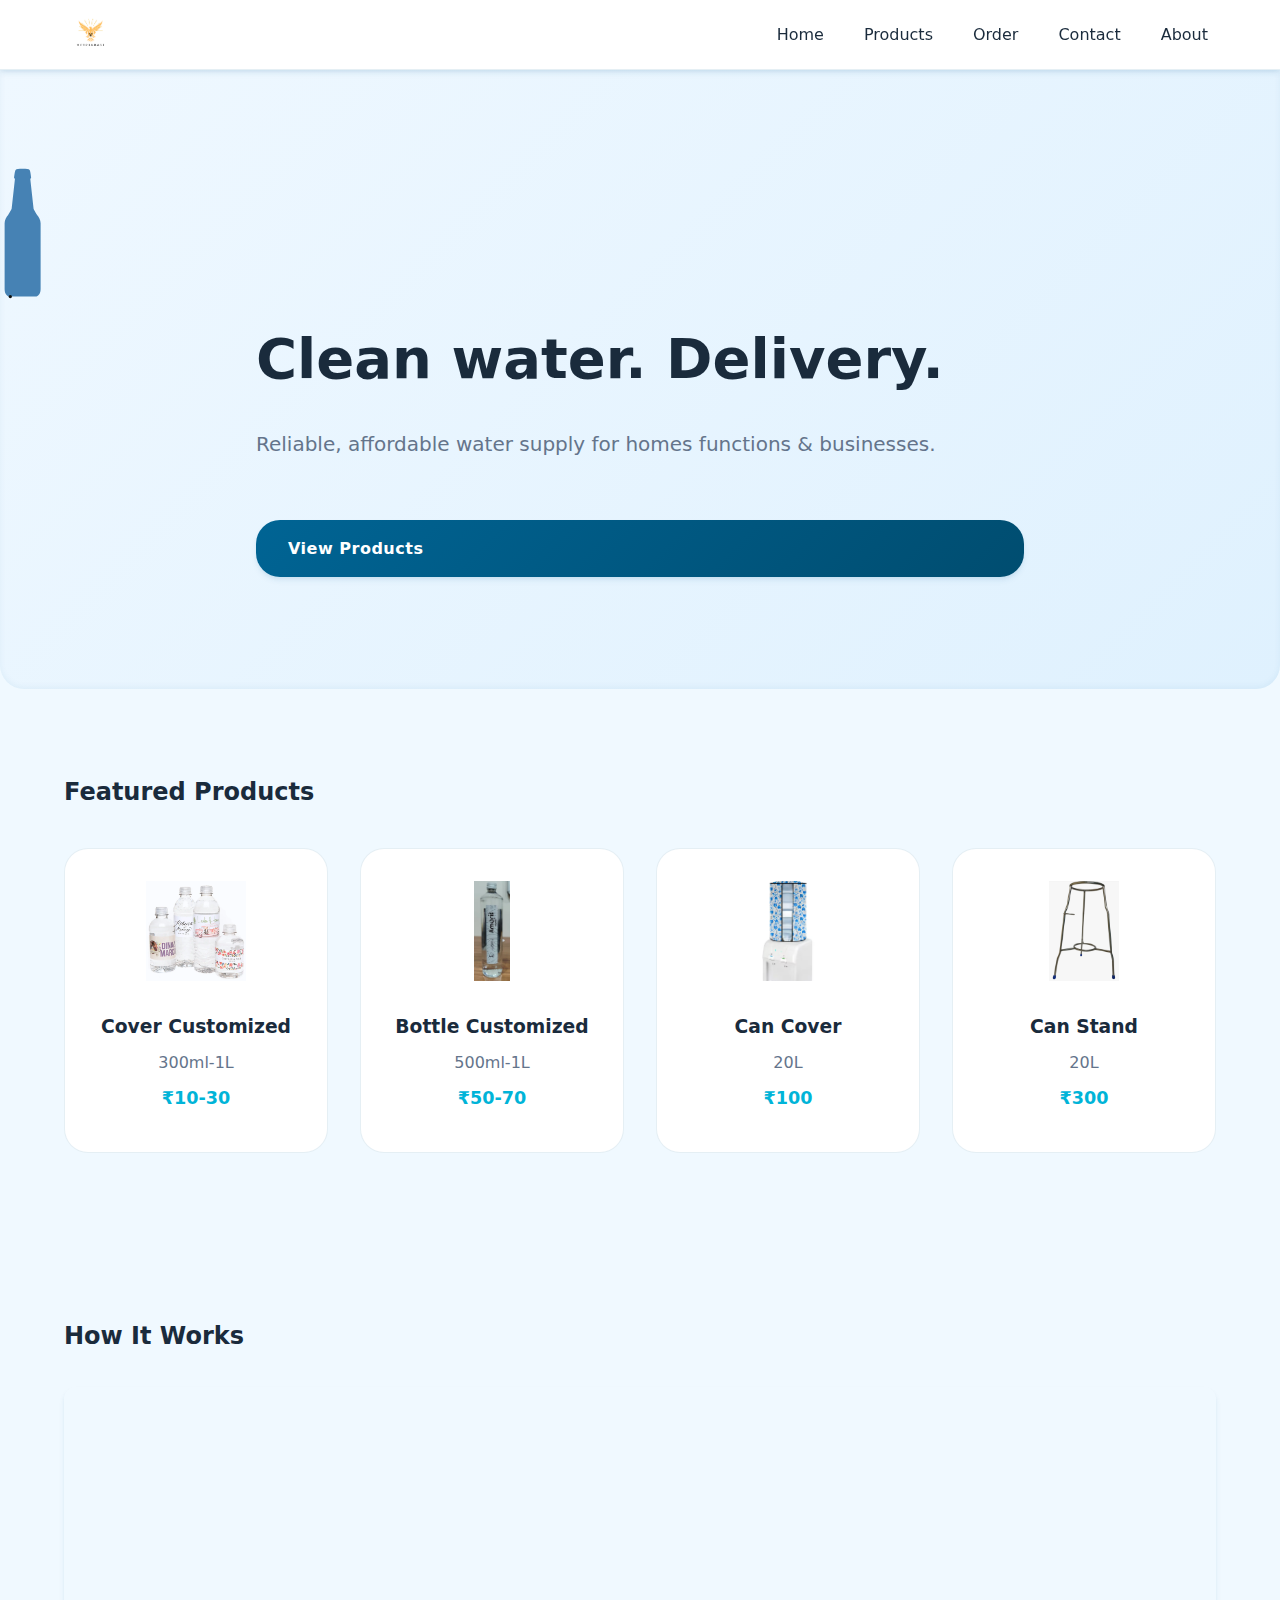
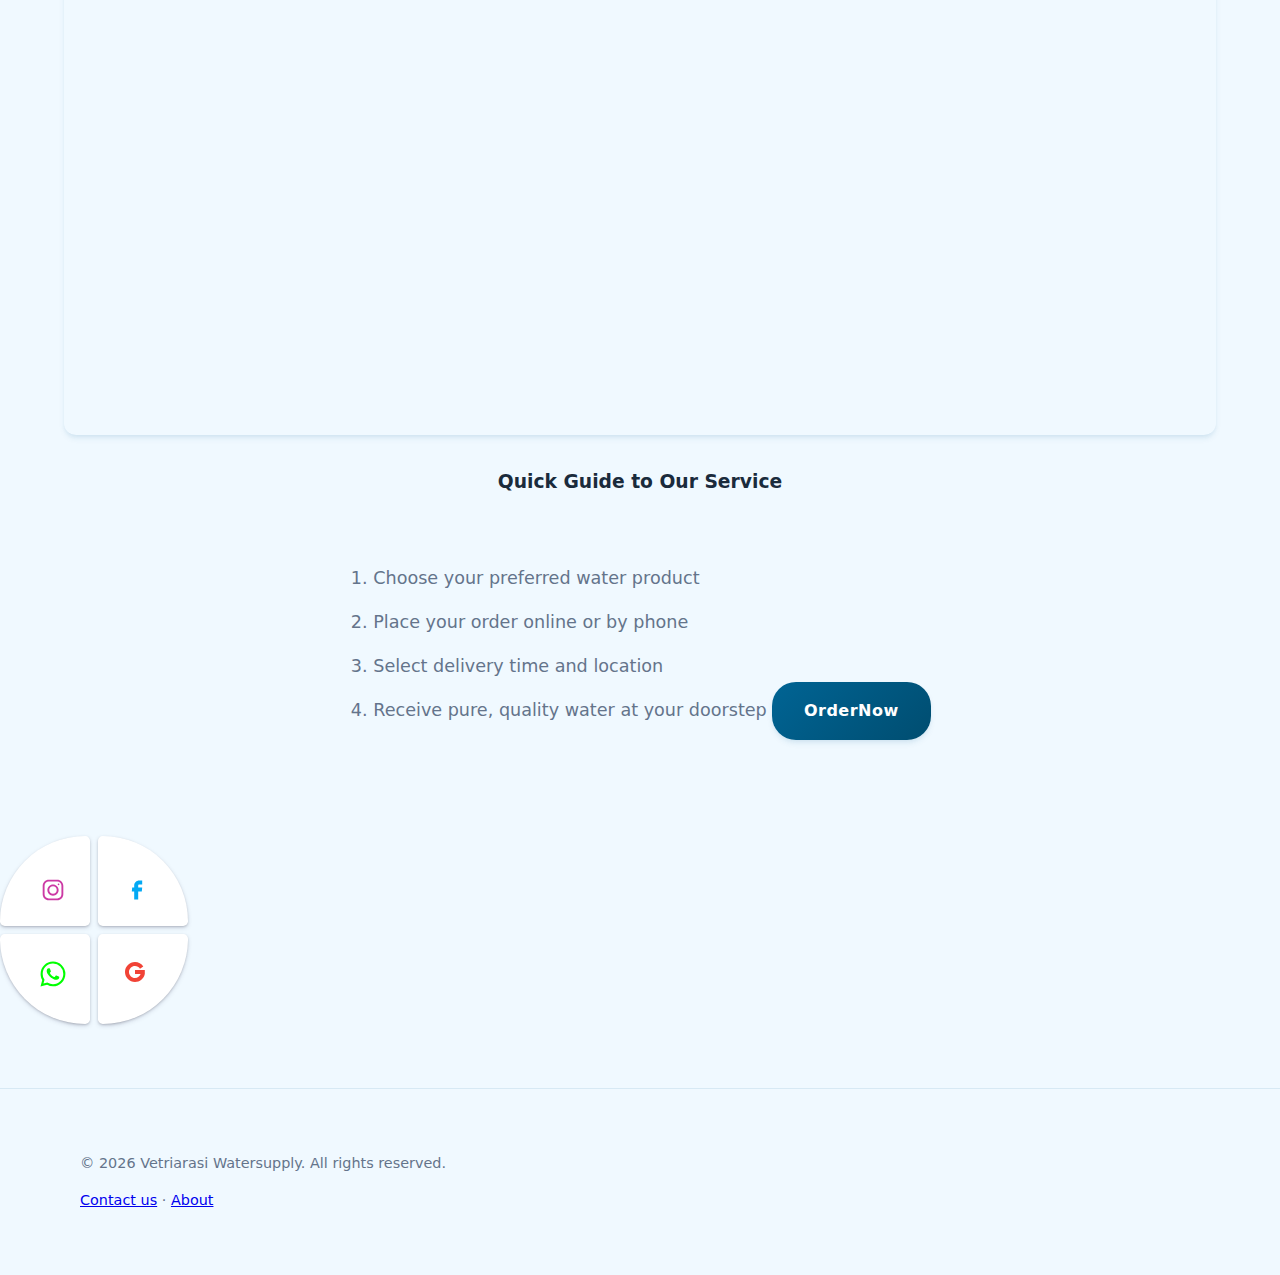
<file: index.html>
<!doctype html>
<html lang="en">
<head>
  <meta charset="utf-8" />
  <meta name="viewport" content="width=device-width, initial-scale=1" />
  <title>Vetriarasi Watersupply — Home</title>
  <link rel="stylesheet" href="assets/css/style.css">
</head>
<body>
  <header class="site-header">
    <div class="container header-inner">
      <a href="index.html" class="logo">
        <!-- Replace with your real logo file -->
        <img src="assets/images/logo.png" alt="PureFlow Water Supply logo">
      </a>
      <nav class="main-nav" id="mainNav">
        <button id="navToggle" class="nav-toggle" aria-label="Toggle navigation">☰</button>
        <ul class="nav-list">
          <li><a href="index.html">Home</a></li>
          <li><a href="products.html">Products</a></li>
          <li><a href="order.html">Order</a></li>
          <li><a href="contact.html">Contact</a></li>
          <li><a href="about.html">About</a></li>
        </ul>
      </nav>
    </div>
  </header>

  <main>
    <section class="hero">
        <!-- Water bottle animation --> 
<svg viewBox="0 0 205 615" class="cola">
  <path d="M47 595c-8 0-26-6-26-34V261c0-17 9-29 16-38s16-28 16-28L68 59l-4-5s3-30 7-36 14-6 32-6 28 0 32 6 7 36 7 36l-4 5 15 136s9 19 16 28 16 21 16 38v300c0 28-18 34-26 34H47z"></path>
</svg>
      <div class="container hero-inner">
        <h1>Clean water. Delivery.</h1>
        <p class="tagline">Reliable, affordable water supply for homes functions & businesses.</p>
        <a class="cta" href="products.html">View Products</a>
        
      </div>
    </section>

    <section class="featured container">
      <h2>Featured Products</h2>
      <div class="product-grid">
      <article class="product">
          <img src="assets/images/Rapor.png" alt="20L">
          <h3> Cover Customized</h3>
          <p class="size">300ml-1L</p>
          <p class="price">₹10-30</p>
        </article>

        <article class="product">
          <img src="assets/images/Bottle.png" alt="20L">
          <h3> Bottle Customized</h3>
          <p class="size">500ml-1L</p>
          <p class="price">₹50-70</p>
        </article>

        <article class="product">
          <img src="assets/images/Cover.png" alt="20L">
          <h3> Can Cover</h3>
          <p class="size">20L</p>
          <p class="price">₹100</p>
        </article>

        <article class="product">
          <img src="assets/images/Stand.png" alt="20L">
          <h3> Can Stand</h3>
          <p class="size">20L</p>
          <p class="price">₹300</p>
        </article>
        </article>
      </div>
    </section>

    <section class="video-guide container">
      <h2>How It Works</h2>
      <div class="video-wrapper">
        <!-- Sample video showing water delivery process -->
        <iframe 
          src="https://www.youtube.com/embed/dP6TUxlBhRA" 
          title="Water Delivery Process Guide"
          frameborder="0" 
          allow="accelerometer; autoplay; clipboard-write; encrypted-media; gyroscope; picture-in-picture" 
          allowfullscreen>
        </iframe>
      </div>
      <div class="video-description">
        <h3>Quick Guide to Our Service</h3>
        <ol class="process-steps">
          <li>Choose your preferred water product</li>
          <li>Place your order online or by phone</li>
          <li>Select delivery time and location</li>
          <li>Receive pure, quality water at your doorstep</li>
        </ol>
 

        <a href="order.html" class="cta">OrderNow</a>
      </div>
    </section>
  </main>

  <!-- From Uiverse.io by svqantonio --> 
<div class="main">
  <div class="up">
    <!-- Instagram -->
    <button class="card1" onclick="window.open('https://www.instagram.com/YOURUSERNAME','_blank')">
      <svg class="instagram" fill-rule="nonzero" height="30px" width="30px" viewBox="0,0,256,256" xmlns:xlink="http://www.w3.org/1999/xlink" xmlns="http://www.w3.org/2000/svg">
        <g style="mix-blend-mode: normal" text-anchor="none" font-size="none" font-weight="none" font-family="none" stroke-dashoffset="0" stroke-dasharray="" stroke-miterlimit="10" stroke-linejoin="miter" stroke-linecap="butt" stroke-width="1" stroke="none" fill-rule="nonzero">
          <g transform="scale(8,8)">
            <path d="M11.46875,5c-3.55078,0 -6.46875,2.91406 -6.46875,6.46875v9.0625c0,3.55078 2.91406,6.46875 6.46875,6.46875h9.0625c3.55078,0 6.46875,-2.91406 6.46875,-6.46875v-9.0625c0,-3.55078 -2.91406,-6.46875 -6.46875,-6.46875zM11.46875,7h9.0625c2.47266,0 4.46875,1.99609 4.46875,4.46875v9.0625c0,2.47266 -1.99609,4.46875 -4.46875,4.46875h-9.0625c-2.47266,0 -4.46875,-1.99609 -4.46875,-4.46875v-9.0625c0,-2.47266 1.99609,-4.46875 4.46875,-4.46875zM21.90625,9.1875c-0.50391,0 -0.90625,0.40234 -0.90625,0.90625c0,0.50391 0.40234,0.90625 0.90625,0.90625c0.50391,0 0.90625,-0.40234 0.90625,-0.90625c0,-0.50391 -0.40234,-0.90625 -0.90625,-0.90625zM16,10c-3.30078,0 -6,2.69922 -6,6c0,3.30078 2.69922,6 6,6c3.30078,0 6,-2.69922 6,-6c0,-3.30078 -2.69922,-6 -6,-6zM16,12c2.22266,0 4,1.77734 4,4c0,2.22266 -1.77734,4 -4,4c-2.22266,0 -4,-1.77734 -4,-4c0,-2.22266 1.77734,-4 4,-4z"></path>
          </g>
        </g>
      </svg>
    </button>

    <!-- Facebook -->
    <button class="card2" onclick="window.open('https://www.facebook.com/YOURPAGE','_blank')">
      <svg xmlns="http://www.w3.org/2000/svg" fill="none" viewBox="0 0 24 24" height="24" class="facebook" width="24">
        <path d="M9.19795 21.5H13.198V13.4901H16.8021L17.198 9.50977H13.198V7.5C13.198 6.94772 13.6457 6.5 14.198 6.5H17.198V2.5H14.198C11.4365 2.5 9.19795 4.73858 9.19795 7.5V9.50977H7.19795L6.80206 13.4901H9.19795V21.5Z"></path>
      </svg>
    </button>
  </div>

  <div class="down">
    <!-- WhatsApp -->
    <button class="card3" onclick="window.open('https://wa.me/919360658623','_blank')">
      <svg width="30" height="30" viewBox="0 0 24 24" xmlns="http://www.w3.org/2000/svg" class="whatsapp">
        <path d="M19.001 4.908A9.817 9.817 0 0 0 11.992 2C6.534 2 2.085 6.448 2.08 11.908c0 1.748.458 3.45 1.321 4.956L2 22l5.255-1.377a9.916 9.916 0 0 0 4.737 1.206h.005c5.46 0 9.908-4.448 9.913-9.913A9.872 9.872 0 0 0 19 4.908h.001ZM11.992 20.15A8.216 8.216 0 0 1 7.797 19l-.3-.18-3.117.818.833-3.041-.196-.314a8.2 8.2 0 0 1-1.258-4.381c0-4.533 3.696-8.23 8.239-8.23a8.2 8.2 0 0 1 5.825 2.413 8.196 8.196 0 0 1 2.41 5.825c-.006 4.55-3.702 8.24-8.24 8.24Zm4.52-6.167c-.247-.124-1.463-.723-1.692-.808-.228-.08-.394-.123-.556.124-.166.246-.641.808-.784.969-.143.166-.29.185-.537.062-.247-.125-1.045-.385-1.99-1.23-.738-.657-1.232-1.47-1.38-1.716-.142-.247-.013-.38.11-.504.11-.11.247-.29.37-.432.126-.143.167-.248.248-.413.082-.167.043-.31-.018-.433-.063-.124-.557-1.345-.765-1.838-.2-.486-.404-.419-.557-.425-.142-.009-.309-.009-.475-.009a.911.911 0 0 0-.661.31c-.228.247-.864.845-.864 2.067 0 1.22.888 2.395 1.013 2.56.122.167 1.742 2.666 4.229 3.74.587.257 1.05.408 1.41.523.595.19 1.13.162 1.558.1.475-.072 1.464-.6 1.673-1.178.205-.58.205-1.075.142-1.18-.061-.104-.227-.165-.475-.29Z"></path>
      </svg>
    </button>

    <!-- Gmail -->
    <button class="card4" onclick="window.location.href='mailto:vetriarasiwatersupply@gmail.com'">
      <svg xmlns="http://www.w3.org/2000/svg" fill="none" viewBox="0 0 24 24" height="24" class="gmail" width="24">
        <path d="M6 12C6 15.3137 8.68629 18 12 18C14.6124 18 16.8349 16.3304 17.6586 14H12V10H21.8047V14H21.8C20.8734 18.5645 16.8379 22 12 22C6.47715 22 2 17.5228 2 12C2 6.47715 6.47715 2 12 2C15.445 2 18.4831 3.742 20.2815 6.39318L17.0039 8.68815C15.9296 7.06812 14.0895 6 12 6C8.68629 6 6 8.68629 6 12Z"></path>
      </svg>
    </button>
  </div>
</div>


  <footer class="site-footer">
    <div class="container footer-inner">
      <p>&copy; <span id="year"></span> Vetriarasi Watersupply. All rights reserved.</p>
      <p><a href="contact.html">Contact us</a> &middot; <a href="about.html">About</a></p>
    </div>
  </footer>

  <script src="assets/js/main.js"></script>
</body>
</html>
</file>
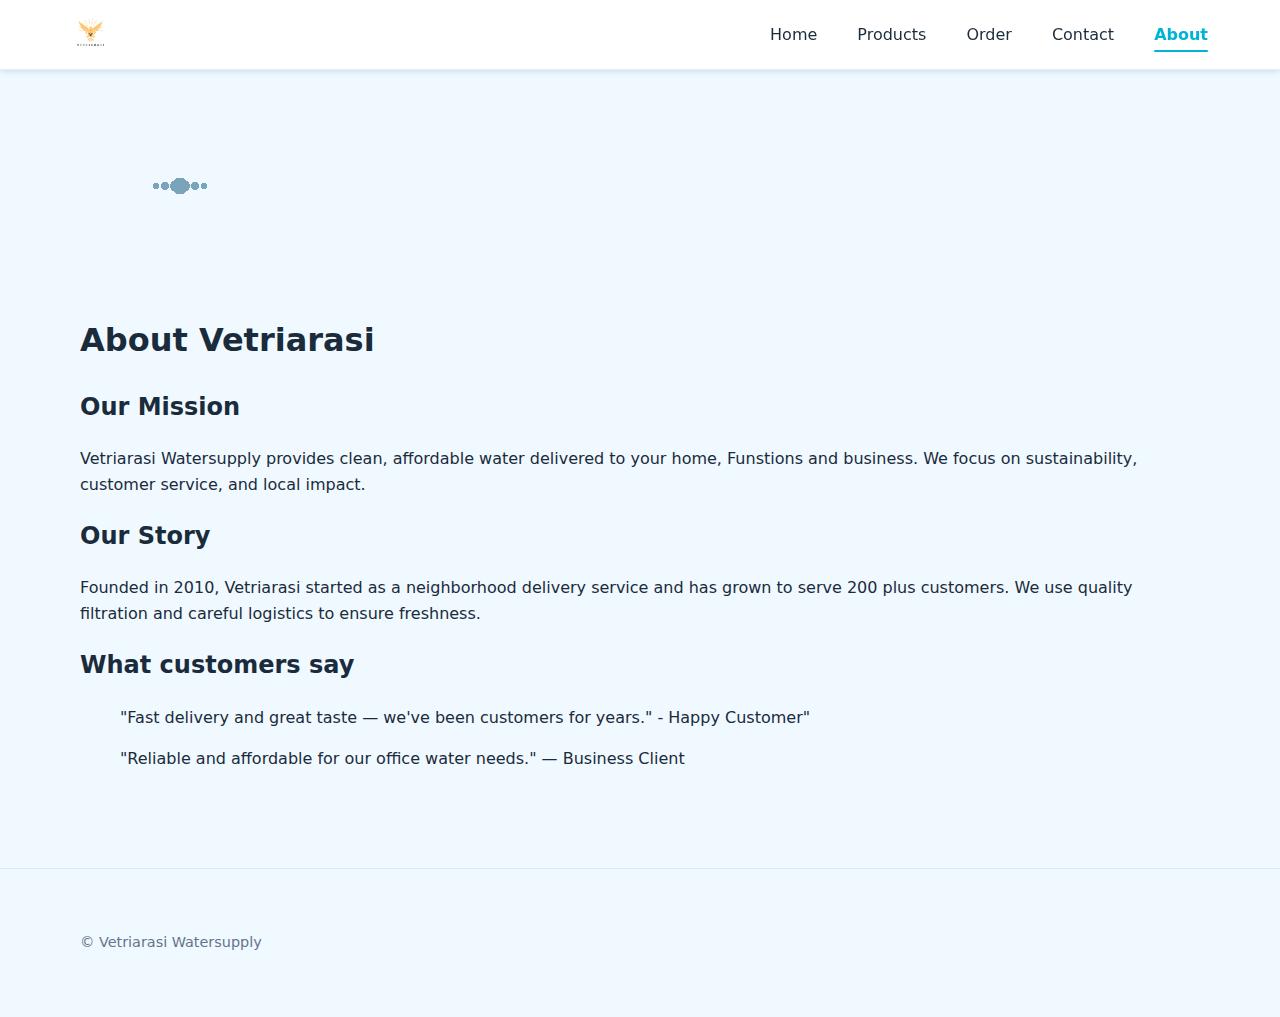
<file: about.html>
<!doctype html>
<html lang="en">
<head>
  <meta charset="utf-8">
  <meta name="viewport" content="width=device-width, initial-scale=1">
  <title>About — Vetriarasi</title>
  <link rel="stylesheet" href="assets/css/style.css">
</head>
<body>
  <header class="site-header">
    <div class="container header-inner">
      <a href="index.html" class="logo"><img src="assets/images/logo.png" alt="logo"></a>
      <nav class="main-nav">
        <ul class="nav-list">
          <li><a href="index.html">Home</a></li>
          <li><a href="products.html">Products</a></li>
          <li><a href="order.html">Order</a></li>
          <li><a href="contact.html">Contact</a></li>
          <li><a href="about.html" class="active">About</a></li>
        </ul>
      </nav>
    </div>
  </header>

  <main class="container">
    <!-- 💧 Water Flowing Theme (Smaller Size) -->
<svg viewBox="0 0 500 500" width="200" height="200" style="max-width:200px; max-height:200px;">
  <g class="arm">
    <line class="segment" x1="250" y1="250" x2="300" y2="250"></line>
    <circle class="joint" cx="250" cy="250" r="64"></circle>
    <g class="arm1">
      <line class="segment" x1="300" y1="250" x2="400" y2="250"></line>
      <circle class="joint" cx="300" cy="250" r="30"></circle>
      <g class="arm2">
        <line class="segment" x1="400" y1="250" x2="490" y2="250"></line>
        <circle class="joint" cx="400" cy="250" r="24"></circle>
        <g class="arm3">
          <line class="segment" x1="490" y1="250" x2="550" y2="250"></line>
          <circle class="joint" cx="490" cy="250" r="16"></circle>
        </g>
      </g>
      <g class="arm1">
        <line class="segment" x1="300" y1="250" x2="400" y2="250"></line>
        <circle class="joint" cx="300" cy="250" r="30"></circle>
        <g class="arm2">
          <line class="segment" x1="400" y1="250" x2="490" y2="250"></line>
          <circle class="joint" cx="400" cy="250" r="8"></circle>
          <g class="arm3">
            <line class="segment" x1="490" y1="250" x2="550" y2="250"></line>
            <circle class="joint" cx="490" cy="250" r="8"></circle>
          </g>
          <g class="arm2">
            <line class="segment" x1="400" y1="250" x2="490" y2="250"></line>
            <circle class="joint" cx="400" cy="250" r="8"></circle>
            <g class="arm3">
              <line class="segment" x1="490" y1="250" x2="550" y2="250"></line>
              <circle class="joint" cx="490" cy="250" r="8"></circle>
            </g>
          </g>
        </g>
      </g>
    </g>
  </g>
  <g id="mir" class="arm">
    <line class="segment" x1="250" y1="250" x2="300" y2="250"></line>
    <circle class="joint" cx="250" cy="250" r="64"></circle>
    <g class="arm1">
      <line class="segment" x1="300" y1="250" x2="400" y2="250"></line>
      <circle class="joint" cx="300" cy="250" r="30"></circle>
      <g class="arm2">
        <line class="segment" x1="400" y1="250" x2="490" y2="250"></line>
        <circle class="joint" cx="400" cy="250" r="24"></circle>
        <g class="arm3">
          <line class="segment" x1="490" y1="250" x2="550" y2="250"></line>
          <circle class="joint" cx="490" cy="250" r="16"></circle>
        </g>
      </g>
      <g class="arm1">
        <line class="segment" x1="300" y1="250" x2="400" y2="250"></line>
        <circle class="joint" cx="300" cy="250" r="30"></circle>
        <g class="arm2">
          <line class="segment" x1="400" y1="250" x2="490" y2="250"></line>
          <circle class="joint" cx="400" cy="250" r="8"></circle>
          <g class="arm3">
            <line class="segment" x1="490" y1="250" x2="550" y2="250"></line>
            <circle class="joint" cx="490" cy="250" r="8"></circle>
          </g>
          <g class="arm2">
            <line class="segment" x1="400" y1="250" x2="490" y2="250"></line>
            <circle class="joint" cx="400" cy="250" r="8"></circle>
            <g class="arm3">
              <line class="segment" x1="490" y1="250" x2="550" y2="250"></line>
              <circle class="joint" cx="490" cy="250" r="8"></circle>
            </g>
          </g>
        </g>
      </g>
    </g>
  </g>
  <filter id="metaball">
    <feGaussianBlur in="SourceGraphic" stdDeviation="17" result="blur"></feGaussianBlur>
    <feColorMatrix in="blur" mode="matrix" values="1 0 0 0 0  0 1 0 0 0  0 0 1 0 0  0 0 0 100 -7" result="fluid"></feColorMatrix>
    <feComposite in="SourceGraphic" in2="fluid" operator="atop"></feComposite>
  </filter>
</svg>


    <h1>About Vetriarasi</h1>
    <section class="about-info">
      <h2><b>Our Mission</b></h2>
      <p>Vetriarasi Watersupply provides clean, affordable water delivered to your home, Funstions and business. We focus on sustainability, customer service, and local impact.</p>

      <h2><b>Our Story</b></h2>
      <p>Founded in 2010, Vetriarasi started as a neighborhood delivery service and has grown to serve  200 plus customers. We use quality filtration and careful logistics to ensure freshness.</p>
    </section>

    <section class="testimonials">
      <h2><b>What customers say</b></h2>
      <blockquote>
        "Fast delivery and great taste — we've been customers for years." - Happy Customer"
      </blockquote>
      <blockquote>
        "Reliable and affordable for our office water needs." — Business Client
      </blockquote>
    </section>
  </main>

  <footer class="site-footer">
    <div class="container footer-inner">
      <p>&copy; Vetriarasi Watersupply</p>
    </div>
  </footer>

  <script src="assets/js/main.js"></script>
</body>
</html>
</file>
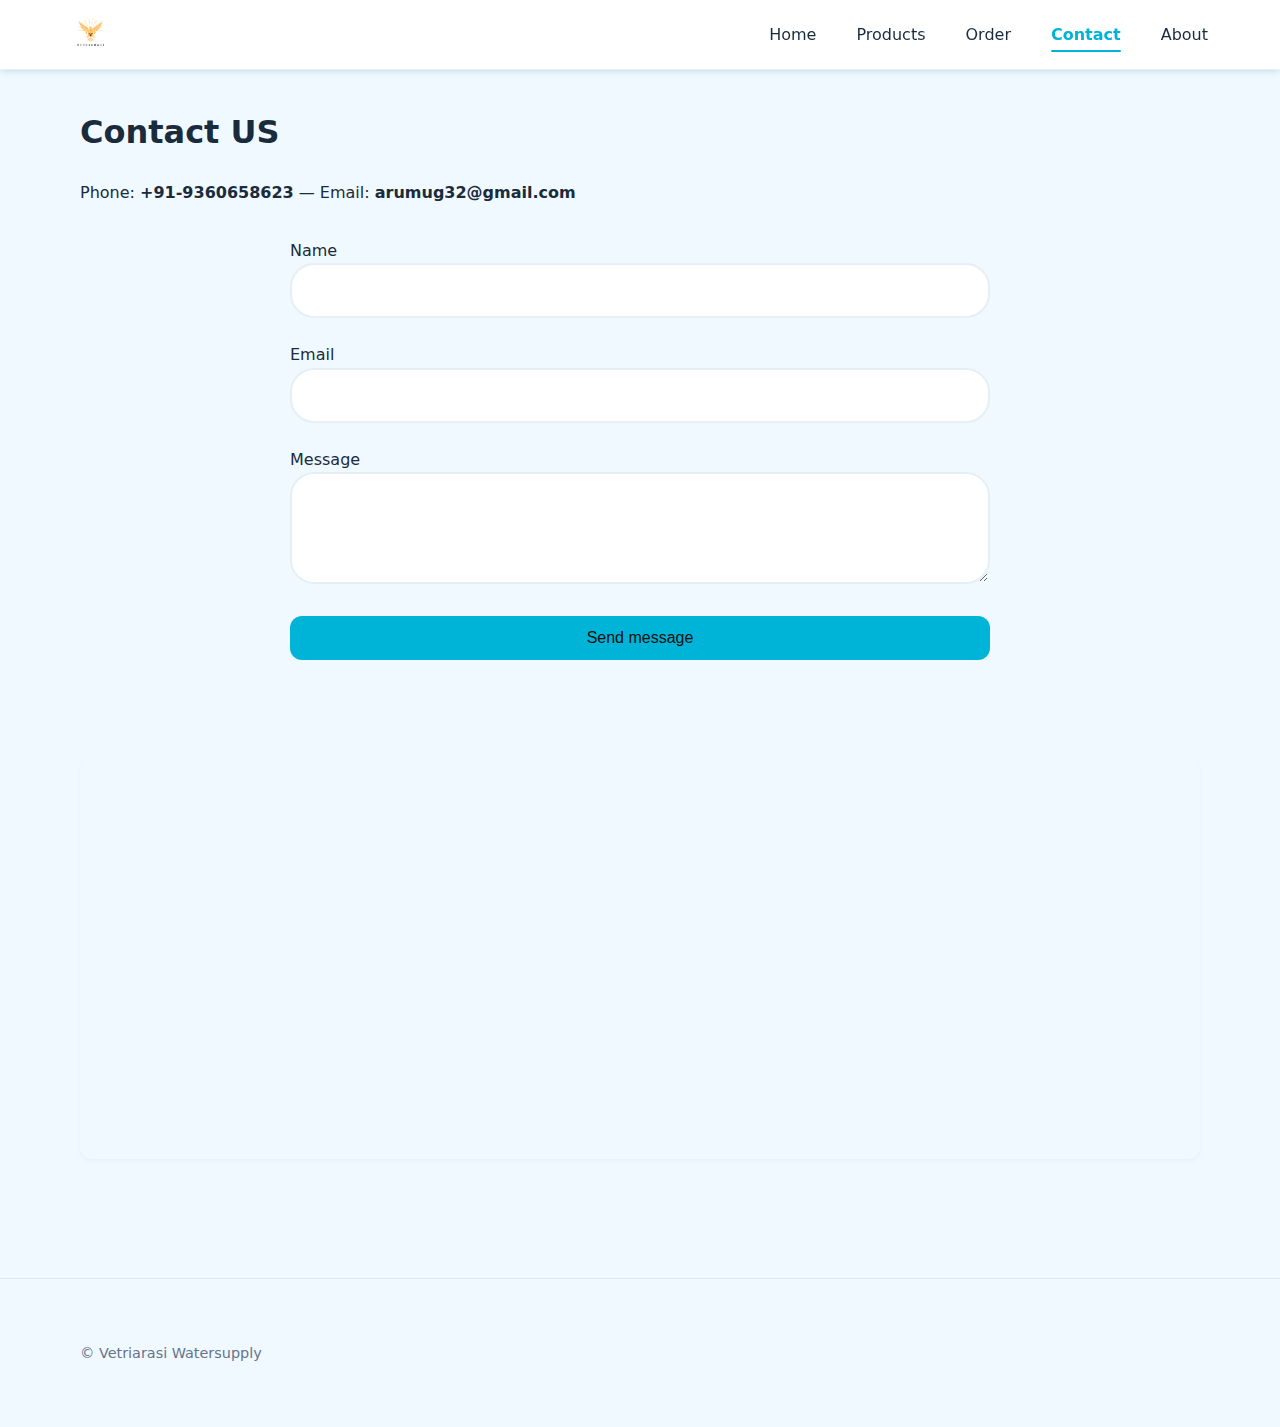
<file: contact.html>
<!doctype html>
<html lang="en">
<head>
  <meta charset="utf-8">
  <meta name="viewport" content="width=device-width, initial-scale=1">
  <title>Contact — Vetriarasi</title>
  <link rel="stylesheet" href="assets/css/style.css">
</head>
<body>
  <header class="site-header">
    <div class="container header-inner">
      <a href="index.html" class="logo"><img src="assets/images/logo.png" alt="logo"></a>
      <nav class="main-nav">
        <ul class="nav-list">
          <li><a href="index.html">Home</a></li>
          <li><a href="products.html">Products</a></li>
          <li><a href="order.html">Order</a></li>
          <li><a href="contact.html" class="active">Contact</a></li>
          <li><a href="about.html">About</a></li>
        </ul>
      </nav>
    </div>
  </header>

  <main class="container">
    <h1>Contact US</h1>
    <p>Phone: <strong>+91-9360658623</strong> — Email: <strong>arumug32@gmail.com</strong></p>

    <section class="contact-forms">
      <form id="contactform" class="form">
        <label>
          Name
          <input type="text" name="name" id="contactname" required>
        </label>
        <label>
          Email
          <input type="email" name="email" id="contactemail" required>
        </label>
        <label>
          Message
          <textarea name="message" id="contactmessage" rows="4" required></textarea>
        </label>
        <button type="submit" class="btn">Send message</button>
        <p id="contactmessagetext" class="form-message" aria-live="polite"></p>
      </form>

      <div class="map">
        <!-- replace src with your google maps embed link for your actual location -->
        <iframe
          title="our location"
          src="https://www.google.com/maps?q=12.570873, 78.572613&z=14&output=embed"
          loading="lazy"></iframe>
      </div>
    </section>
  </main>

  <footer class="site-footer">
    <div class="container footer-inner">
      <p>&copy; Vetriarasi Watersupply</p>
    </div>
  </footer>



  <script src="assets/js/main.js"></script>
</body>
</html>
</file>
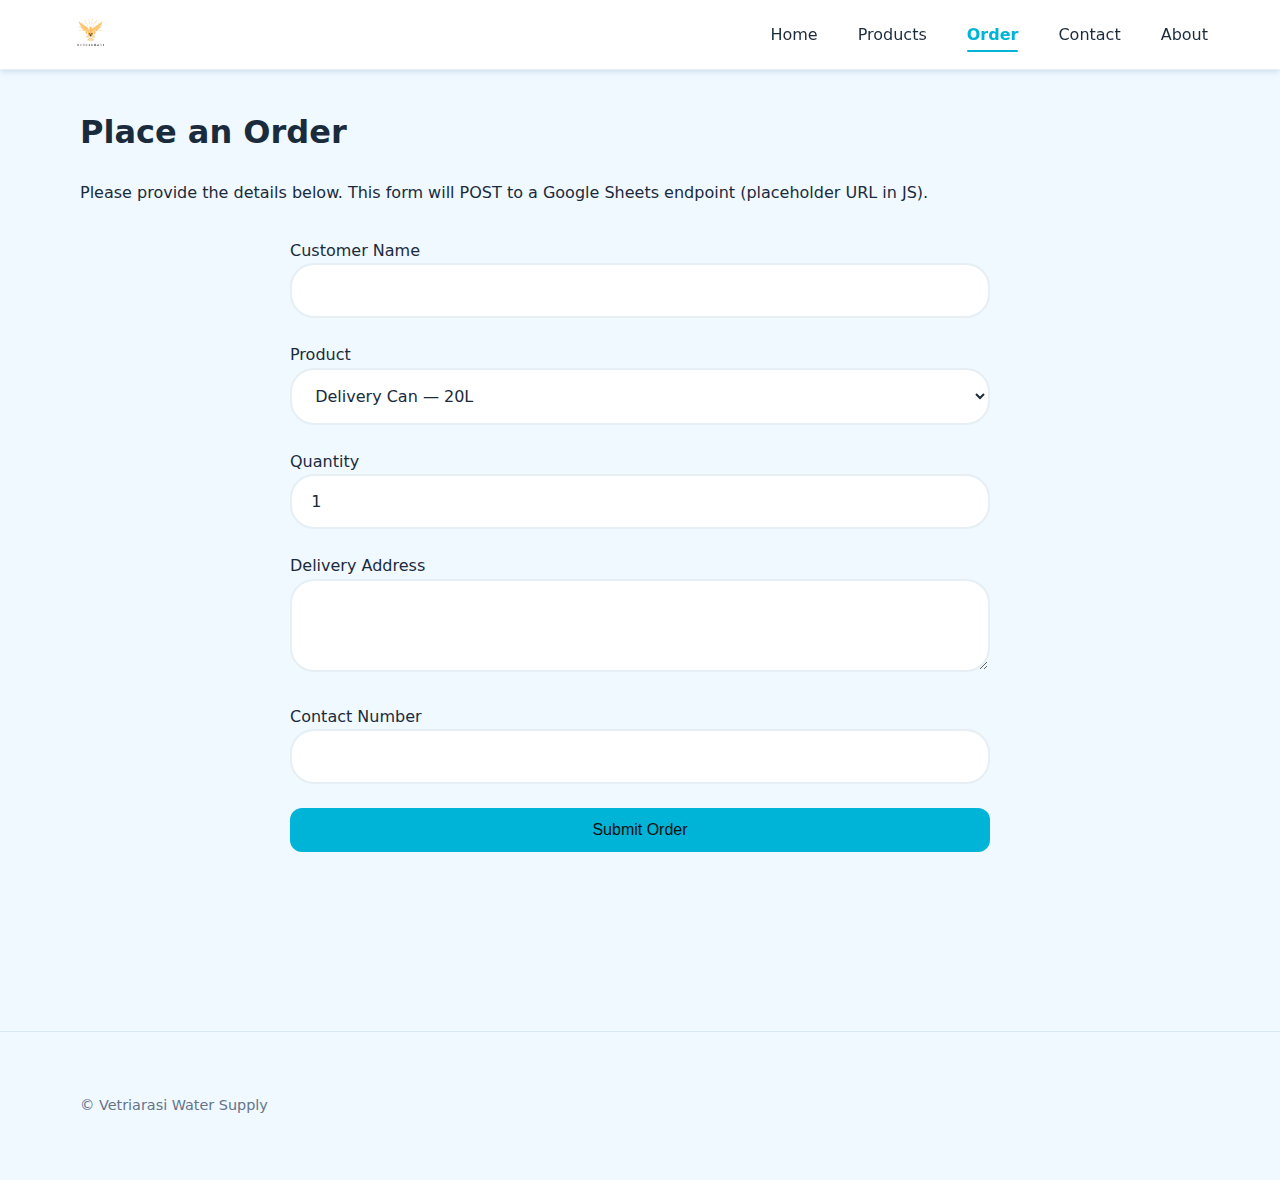
<file: order.html>
<!doctype html>
<html lang="en">
<head>
  <meta charset="utf-8" />
  <meta name="viewport" content="width=device-width, initial-scale=1" />
  <title>Place an Order — Vetriarasi</title>
  <link rel="stylesheet" href="assets/css/style.css">
</head>
<body>
  <header class="site-header">
    <div class="container header-inner">
      <a href="index.html" class="logo"><img src="assets/images/logo.png" alt="logo"></a>
      <nav class="main-nav">
        <ul class="nav-list">
          <li><a href="index.html">Home</a></li>
          <li><a href="products.html">Products</a></li>
          <li><a href="order.html" class="active">Order</a></li>
          <li><a href="contact.html">Contact</a></li>
          <li><a href="about.html">About</a></li>
        </ul>
      </nav>
    </div>
  </header>

  <main class="container">
    <h1>Place an Order</h1>
    <p>Please provide the details below. This form will POST to a Google Sheets endpoint (placeholder URL in JS).</p>

    <form id="orderForm" class="form">
      <label>
        Customer Name
        <input type="text" name="customerName" id="customerName" required>
      </label>

      <label>
        Product
        <select name="product" id="product" required>
          <option value="300ml">Sample Drop — 300ml X 30</option>
          <option value="500ml">Pocket Bottle — 500ml X 30</option>
          <option value="1L" >Thirsty Bottle — 1L X 30</option>
          <option value="2L">Travel Friendly — 2L x 30</option>
          <option value="5L">Compact Can — 5L X 10</option>
          <option value="20L" selected>Delivery Can — 20L</option>
          <option value="Holder">Holder </option>
          <option value="Can cover">Can Cover</option>
          <option value="Can Stand">Can Stand</option>
          <option value="customized 300ml">customized - 300ml X 30</option>
          <option value="customized 500ml">customized - 500ml X 30</option>
          <option value="customized 1L">customized - 1L x 30</option>
          <option value="customized 1L Bottle">customized Bottle -1L x 30</option>
        </select>
      </label>

      <label>
        Quantity
        <input type="number" name="quantity" id="quantity" min="1" value="1" required>
      </label>

      <label>
        Delivery Address
        <textarea name="address" id="address" rows="3" required></textarea>
      </label>

      <label>
        Contact Number
        <input type="tel" name="contact" id="contact" required>
      </label>

      <button type="submit" class="btn">Submit Order</button>
      <p id="orderMessage" class="form-message" aria-live="polite"></p>
    </form>
  </main>

  <footer class="site-footer">
    <div class="container footer-inner">
      <p>&copy; Vetriarasi Water Supply</p>
    </div>
  </footer>



  <script src="assets/js/main.js"></script>
</body>
</html>
</file>
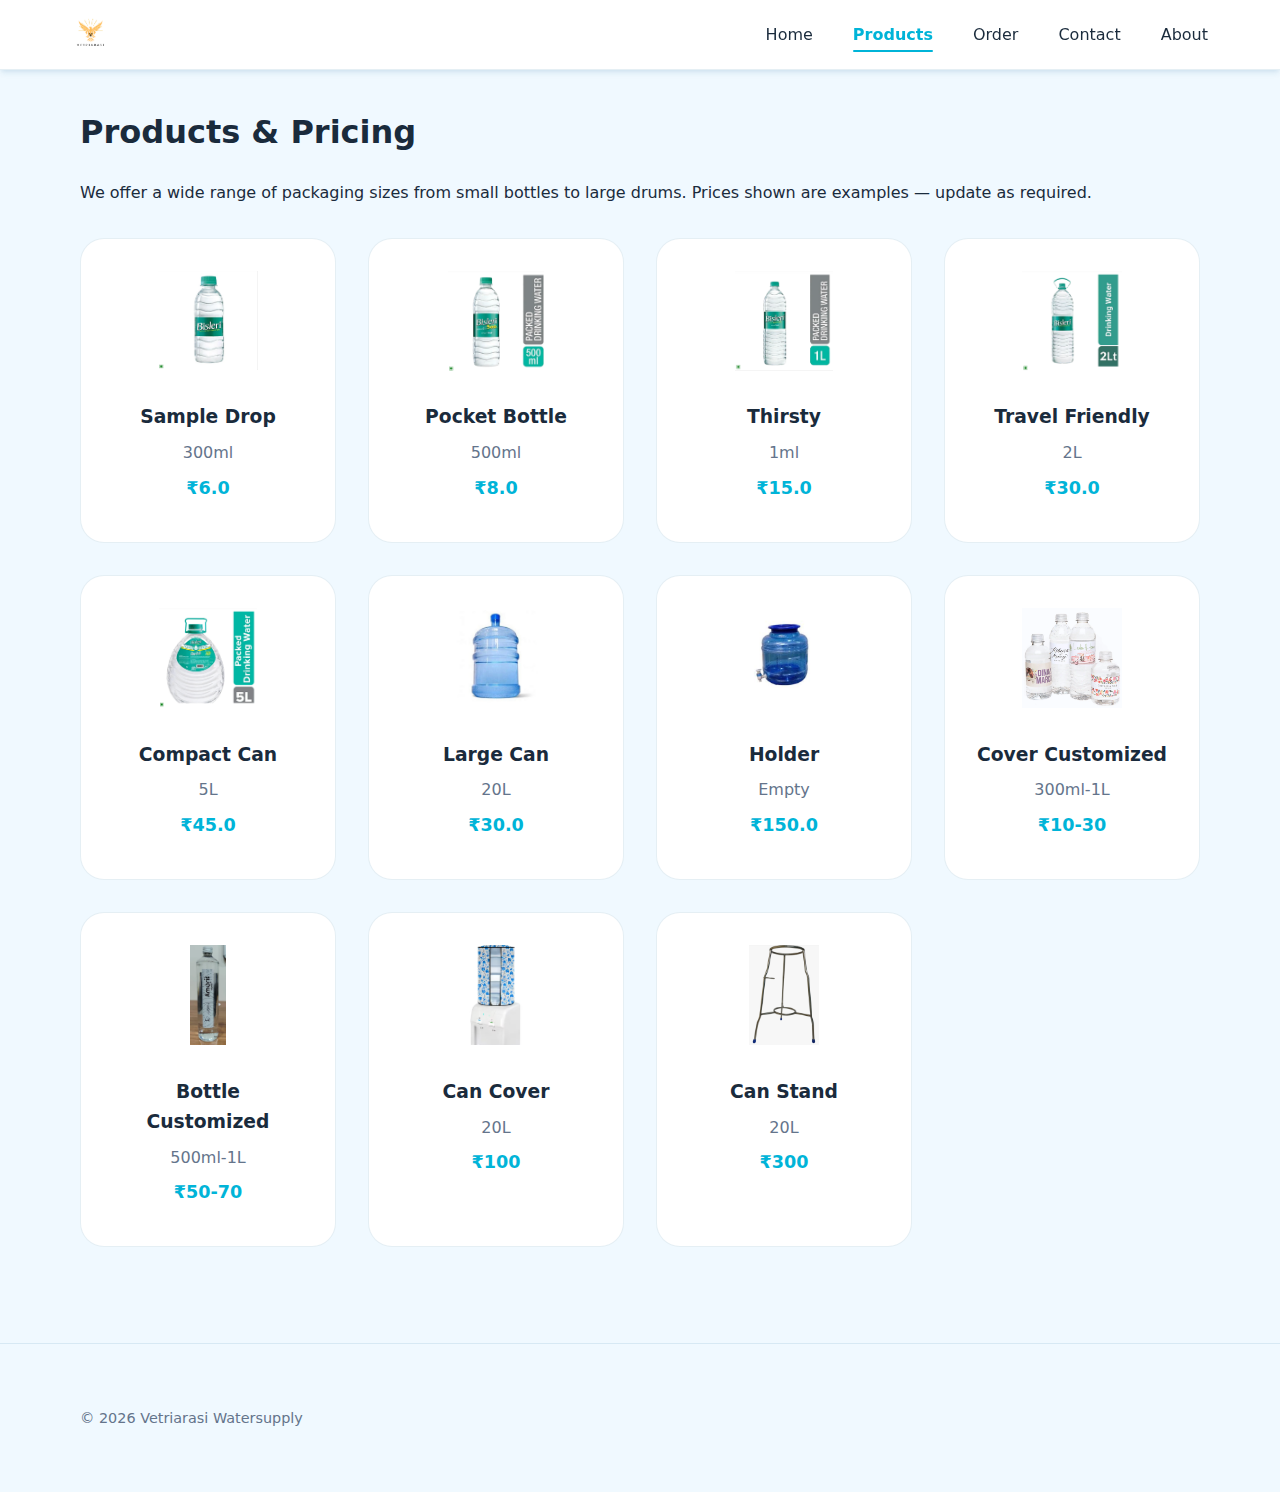
<file: products.html>
<!doctype html>
<html lang="en">
<head>
  <meta charset="utf-8" />
  <meta name="viewport" content="width=device-width, initial-scale=1" />
  <title>Products & Pricing — PureFlow</title>
  <link rel="stylesheet" href="assets/css/style.css">
</head>
<body>
  <header class="site-header">
    <div class="container header-inner">
      <a href="index.html" class="logo"><img src="assets/images/logo.png" alt="logo"></a>
      <nav class="main-nav">
        <ul class="nav-list">
          <li><a href="index.html">Home</a></li>
          <li><a href="products.html" class="active">Products</a></li>
          <li><a href="order.html">Order</a></li>
          <li><a href="contact.html">Contact</a></li>
          <li><a href="about.html">About</a></li>
        </ul>
      </nav>
    </div>
  </header>

  <main class="container">
    <h1>Products & Pricing</h1>
    <p>We offer a wide range of packaging sizes from small bottles to large drums. Prices shown are examples — update as required.</p>

    <section class="catalog">
      <div class="product-grid">
        <!-- Example product cards. Add/remove products as needed. -->
        <article class="product">
          <img src="assets/images/300ml.png" alt="30ml sample">
          <h3>Sample Drop</h3>
          <p class="size">300ml</p>
          <p class="price">₹6.0</p>
        </article>

        <article class="product">
          <img src="assets/images/500ml.png" alt="250ml">
          <h3>Pocket Bottle</h3>
          <p class="size">500ml</p>
          <p class="price">₹8.0</p>
        </article>

        <article class="product">
          <img src="assets/images/1L.png" alt="500ml">
          <h3>Thirsty</h3>
          <p class="size">1ml</p>
          <p class="price">₹15.0</p>
        </article>

        <article class="product">
          <img src="assets/images/2L.png" alt="1L">
          <h3> Travel Friendly</h3>
          <p class="size">2L</p>
          <p class="price">₹30.0</p>
        </article>

        <article class="product">
          <img src="assets/images/5L.png" alt="5L">
          <h3>Compact Can</h3>
          <p class="size">5L</p>
          <p class="price">₹45.0</p>
        </article>

        <article class="product">
          <img src="assets/images/20L.png" alt="10L">
          <h3>Large Can</h3>
          <p class="size">20L</p>
          <p class="price">₹30.0</p>
        </article>

        <article class="product">
          <img src="assets/images/Holder.png" alt="20L">
          <h3> Holder</h3>
          <p class="size">Empty</p>
          <p class="price">₹150.0</p>
        </article>

        <article class="product">
          <img src="assets/images/Rapor.png" alt="20L">
          <h3> Cover Customized</h3>
          <p class="size">300ml-1L</p>
          <p class="price">₹10-30</p>
        </article>

        <article class="product">
          <img src="assets/images/Bottle.png" alt="20L">
          <h3> Bottle Customized</h3>
          <p class="size">500ml-1L</p>
          <p class="price">₹50-70</p>
        </article>

           <article class="product">
          <img src="assets/images/Cover.png" alt="20L">
          <h3> Can Cover</h3>
          <p class="size">20L</p>
          <p class="price">₹100</p>
        </article>

        <article class="product">
          <img src="assets/images/Stand.png" alt="20L">
          <h3> Can Stand</h3>
          <p class="size">20L</p>
          <p class="price">₹300</p>
        </article>
      </div>
    </section>
  </main>

  <footer class="site-footer">
    <div class="container footer-inner">
      <p>&copy; <span id="year2"></span> Vetriarasi Watersupply</p>
    </div>
  </footer>

  <script src="assets/js/main.js"></script>
</body>
</html>
</file>
<file: assets/css/style.css>
/* Professional responsive styles for PureFlow site
   Modern design with smooth transitions and accessible features
*/
:root {
  /* Primary palette */
  --primary: #006494;          /* Deep Ocean Blue */
  --primary-light: #368011;    /* Clear Sky Blue */
  --primary-dark: #004d70;     /* Deep Sea Blue */
  
  /* Secondary palette */
  --accent: #00b4d8;          /* Aqua Blue */
  --accent-dark: #2b8334;     /* Deep Aqua */
  
  /* UI Colors */
  --dark: #1a2b3c;            /* Deep Slate */
  --muted: #64748b;           /* Professional Gray */
  --light: #f0f9ff;          /* Ice Blue */
  --lighter: #ffffff;         /* Pure White */
  
  /* Borders & Backgrounds */
  --border: rgba(0,100,148,0.1);
  --bg-gradient: linear-gradient(135deg, #f0f9ff 0%, #e0f2fe 100%);
  --card-bg: rgba(255,255,255,0.95);
  
  /* Layout */
  --max-width: 1200px;
  --header-height: 70px;
  --radius-sm: 6px;
  --radius: 12px;
  --radius-lg: 24px;
  
  /* Effects */
  --shadow-sm: 0 2px 4px rgba(0,100,148,0.05);
  --shadow-md: 0 4px 6px -1px rgba(0,100,148,0.1), 0 2px 4px -1px rgba(0,100,148,0.06);
  --shadow-lg: 0 10px 15px -3px rgba(0,100,148,0.1), 0 4px 6px -2px rgba(0,100,148,0.05);
  --glow: 0 0 0 3px rgba(0,180,216,0.15);
  
  /* Animations */
  --transition: 200ms cubic-bezier(0.4, 0, 0.2, 1);
  --transition-slow: 300ms cubic-bezier(0.4, 0, 0.2, 1);
}

/* Reset & Base */
*, *::before, *::after { box-sizing: border-box }

html {
  font-size: 16px;
  scroll-behavior: smooth;
}

body {
  font-family: system-ui, -apple-system, Segoe UI, Roboto, Arial;
  line-height: 1.6;
  color: var(--dark);
  background: var(--light);
  margin: 0;
  -webkit-font-smoothing: antialiased;
}

/* Layout */
.container {
  width: 90%;
  max-width: var(--max-width);
  margin: 0 auto;
  padding: 1rem;
}

/* Header & Navigation */
.site-header {
  background: var(--card-bg);
  backdrop-filter: blur(10px);
  -webkit-backdrop-filter: blur(10px);
  border-bottom: 1px solid var(--border);
  position: sticky;
  top: 0;
  z-index: 100;
  box-shadow: var(--shadow-md);
  height: var(--header-height);
  display: flex;
  align-items: center;
}

.header-inner {
  display: flex;
  align-items: center;
  justify-content: space-between;
  padding: 0.5rem 0;
}

.logo {
  transition: transform var(--transition);
}

.logo:hover {
  transform: scale(1.02);
}

.logo img {
  height: 48px;
  vertical-align: middle;
}

.main-nav {
  display: flex;
  align-items: center;
}

.nav-list {
  list-style: none;
  padding: 0;
  margin: 0;
  display: flex;
  gap: 1.5rem;
}

.nav-list a {
  color: var(--dark);
  text-decoration: none;
  padding: 0.5rem;
  transition: color var(--transition);
  font-weight: 500;
  position: relative;
}

.nav-list a:hover {
  color: var(--accent);
}

.nav-list a.active {
  color: var(--accent);
  font-weight: 600;
}

.nav-list a.active::after {
  content: '';
  position: absolute;
  bottom: 0;
  left: 0.5rem;
  right: 0.5rem;
  height: 2px;
  background: var(--accent);
  border-radius: 2px;
}

.nav-toggle {
  display: none;
  background: none;
  border: 0;
  padding: 0.5rem;
  font-size: 1.5rem;
  color: var(--dark);
  cursor: pointer;
  transition: color var(--transition);
}

.nav-toggle:hover {
  color: var(--accent);
}

/* Hero Section */
.hero {
  background: var(--bg-gradient);
  padding: 6rem 0;
  position: relative;
  overflow: hidden;
  border-radius: 0 0 var(--radius-lg) var(--radius-lg);
  box-shadow: inset 0 -2px 6px rgba(0,100,148,0.06);
}

.hero::after {
  content: '';
  position: absolute;
  top: 0;
  left: 0;
  right: 0;
  bottom: 0;
  background: url('data:image/svg+xml,<svg xmlns="http://www.w3.org/2000/svg" viewBox="0 0 200 200"><path fill="%230b7dda10" d="M0 0h200v200H0z"/></svg>');
  opacity: 0.1;
  z-index: 1;
}

.hero-inner {
  position: relative;
  z-index: 2;
  display: flex;
  flex-direction: column;
  gap: 1rem;
  max-width: 800px;
}

.hero h1 {
  font-size: clamp(2rem, 5vw, 3.5rem);
  line-height: 1.2;
  margin: 0;
  color: var(--dark);
}

.tagline {
  font-size: 1.25rem;
  color: var(--muted);
}

.cta {
  display: inline-flex;
  align-items: center;
  gap: 0.5rem;
  margin-top: 1.5rem;
  padding: 1rem 2rem;
  background: linear-gradient(135deg, var(--primary) 0%, var(--primary-dark) 100%);
  color: white;
  border-radius: var(--radius-lg);
  text-decoration: none;
  font-weight: 600;
  letter-spacing: 0.5px;
  transition: all var(--transition);
  box-shadow: var(--shadow-md);
  position: relative;
  overflow: hidden;
}

.cta::before {
  content: '';
  position: absolute;
  top: 0;
  left: 0;
  width: 100%;
  height: 100%;
  background: linear-gradient(135deg, var(--primary-light) 0%, var(--primary) 100%);
  opacity: 0;
  transition: opacity var(--transition);
}

.cta:hover {
  transform: translateY(-2px);
  box-shadow: var(--shadow-lg);
}

.cta:hover::before {
  opacity: 1;
}

.cta span {
  position: relative;
  z-index: 1;
}

/* Products Grid */
.featured {
  padding: 4rem 0;
}

/* Video Guide Section */
.video-guide {
  padding: 4rem 0;
  background: var(--light);
}

.video-wrapper {
  position: relative;
  padding-bottom: 56.25%; /* 16:9 Aspect Ratio */
  height: 0;
  margin: 2rem 0;
  border-radius: var(--radius);
  overflow: hidden;
  box-shadow: var(--shadow-md);
}

.video-wrapper iframe {
  position: absolute;
  top: 0;
  left: 0;
  width: 100%;
  height: 100%;
}

.video-description {
  max-width: 800px;
  margin: 0 auto;
  text-align: center;
}

.process-steps {
  display: inline-block;
  text-align: left;
  margin: 2rem auto;
  padding-left: 1.5rem;
}

.process-steps li {
  margin: 1rem 0;
  color: var(--muted);
  font-size: 1.1rem;
}

.video-description .cta {
  margin-top: 1rem;
}

.product-grid {
  display: grid;
  grid-template-columns: repeat(auto-fit, minmax(240px, 1fr));
  gap: 2rem;
  padding: 1rem 0;
}

.product {
  background: var(--card-bg);
  border: 1px solid var(--border);
  padding: 2rem;
  border-radius: var(--radius-lg);
  text-align: center;
  transition: all var(--transition-slow);
  position: relative;
  overflow: hidden;
}

.product::before {
  content: '';
  position: absolute;
  top: 0;
  left: 0;
  right: 0;
  height: 4px;
  background: linear-gradient(90deg, var(--primary-light), var(--accent));
  opacity: 0;
  transition: opacity var(--transition);
}

.product:hover {
  transform: translateY(-4px);
  box-shadow: var(--shadow-lg);
}

.product:hover::before {
  opacity: 1;
}

.product img {
  width: 100px;
  height: 100px;
  object-fit: contain;
  margin: 0 auto 1rem;
  transition: transform var(--transition);
}

.product:hover img {
  transform: scale(1.05);
}

.product h3 {
  margin: 0.5rem 0;
  color: var(--dark);
}

.product .size {
  color: var(--muted);
  margin: 0.25rem 0;
}

.product .price {
  color: var(--accent);
  font-weight: 600;
  font-size: 1.1rem;
  margin: 0.5rem 0;
}

/* Forms */
.form {
  max-width: 700px;
  display: grid;
  gap: 1.2rem;
  margin: 2rem auto;
}

.form label {
  display: block;
  margin-bottom: 0.3rem;
  font-weight: 500;
  color: var(--dark);
}

.form input,
.form select,
.form textarea {
  width: 100%;
  padding: 1rem 1.2rem;
  border: 2px solid var(--border);
  border-radius: var(--radius-lg);
  transition: all var(--transition);
  font-size: 1rem;
  font-family: inherit;
  background: var(--lighter);
  color: var(--dark);
}

.form input:hover,
.form select:hover,
.form textarea:hover {
  border-color: var(--primary-light);
}

.form input:focus,
.form select:focus,
.form textarea:focus {
  outline: none;
  border-color: var(--primary);
  box-shadow: var(--glow);
  background: var(--lighter);
}

.form input::placeholder,
.form textarea::placeholder {
  color: var(--muted);
  opacity: 0.7;
}

.btn {
  background: var(--accent);
  color: rgb(16, 15, 15);
  border: 0;
  padding: 0.8rem 1.5rem;
  border-radius: var(--radius);
  cursor: pointer;
  font-size: 1rem;
  font-weight: 500;
  transition: all var(--transition);
}

.btn:hover {
  background: var(--accent-dark);
  transform: translateY(-1px);
  box-shadow: var(--shadow-sm);
}

.form-message {
  color: #22c55e;
  font-weight: 500;
  animation: fadeIn 300ms ease-out;
}

/* Map */
.map {
  margin: 2rem 0;
}

.map iframe {
  width: 100%;
  height: 400px;
  border: 0;
  border-radius: var(--radius);
  box-shadow: var(--shadow-sm);
}

/* Footer */
.site-footer {
  background: var(--light);
  padding: 2rem 0;
  border-top: 1px solid var(--border);
  margin-top: 4rem;
  font-size: 0.9rem;
  color: var(--muted);
}

/* Enhanced Responsive Design */
@media (max-width: 800px) {
  .header-inner {
    gap: 1rem;
  }
  
  .nav-toggle {
    display: block;
  }

  .nav-list {
    display: none;
    position: absolute;
    right: 1rem;
    top: 100%;
    background: white;
    padding: 1rem;
    border-radius: var(--radius);
    box-shadow: var(--shadow-md);
    flex-direction: column;
    gap: 0.5rem;
    min-width: 200px;
  }

  .nav-list a {
    display: block;
    padding: 0.7rem 1rem;
  }

  .nav-list a:hover {
    background: var(--light);
    border-radius: var(--radius);
  }

  .hero {
    padding: 3rem 0;
  }

  .product-grid {
    grid-template-columns: repeat(auto-fit, minmax(200px, 1fr));
    gap: 1rem;
  }
}

@media (min-width: 801px) {
  .nav-list {
    display: flex !important;
  }
}

/* Small screens */
@media (max-width: 480px) {
  html {
    font-size: 14px;
  }

  .container {
    width: 95%;
    padding: 0.5rem;
  }

  .product {
    padding: 1rem;
  }
}

/* Animations */
@keyframes fadeIn {
  from { opacity: 0; transform: translateY(10px); }
  to { opacity: 1; transform: translateY(0); }
}

/* Utilities */
.visually-hidden {
  position: absolute;
  width: 1px;
  height: 1px;
  padding: 0;
  margin: -1px;
  overflow: hidden;
  clip: rect(0,0,0,0);
  border: 0;
}

.testimonial {
  font-style: italic;
  color: var(--muted);
  padding: 1.5rem;
  background: white;
  border-radius: var(--radius);
  box-shadow: var(--shadow-sm);
  margin: 1rem 0;
}

.error {
  border-color: #dc2626 !important;
  background-color: #fef2f2;
}

.form-message {
  margin-top: 1rem;
  padding: 0.5rem;
  border-radius: var(--radius);
}

.nav-list {
  display: none;
  transition: all 0.3s ease;
}

.nav-list.show {
  display: block;
}

/* From Uiverse.io by svqantonio */ 
.main {
  display: flex;
  flex-direction: column;
  gap: 0.5em;
}

.up {
  display: flex;
  flex-direction: row;
  gap: 0.5em;
}

.down {
  display: flex;
  flex-direction: row;
  gap: 0.5em;
}

.card1 {
  width: 90px;
  height: 90px;
  outline: none;
  border: none;
  background: white;
  border-radius: 90px 5px 5px 5px;
  box-shadow: rgba(50, 50, 93, 0.25) 0px 2px 5px -1px, rgba(0, 0, 0, 0.3) 0px 1px 3px -1px;
  transition: .2s ease-in-out;
}

.instagram {
  margin-top: 1.5em;
  margin-left: 1.2em;
  fill: #cc39a4;
}

.card2 {
  width: 90px;
  height: 90px;
  outline: none;
  border: none;
  background: white;
  border-radius: 5px 90px 5px 5px;
  box-shadow: rgba(50, 50, 93, 0.25) 0px 2px 5px -1px, rgba(0, 0, 0, 0.3) 0px 1px 3px -1px;
  transition: .2s ease-in-out;
}

.facebook {
  margin-top: 1.5em;
  margin-left: -.9em;
  fill: #03A9F4;
}

.card3 {
  width: 90px;
  height: 90px;
  outline: none;
  border: none;
  background: white;
  border-radius: 5px 5px 5px 90px;
  box-shadow: rgba(50, 50, 93, 0.25) 0px 2px 5px -1px, rgba(0, 0, 0, 0.3) 0px 1px 3px -1px;
  transition: .2s ease-in-out;
}

.whatsapp {
  margin-top: -.6em;
  margin-left: 1.2em;
  fill: #00ff00;
}

.card4 {
  width: 90px;
  height: 90px;
  outline: none;
  border: none;
  background: white;
  border-radius: 5px 5px 90px 5px;
  box-shadow: rgba(50, 50, 93, 0.25) 0px 2px 5px -1px, rgba(0, 0, 0, 0.3) 0px 1px 3px -1px;
  transition: .2s ease-in-out;
}

.gmail {
  margin-top: -.9em;
  margin-left: -1.2em;
  fill: #f14336;
}

.card1:hover {
  cursor: pointer;
  scale: 1.1;
  background-color: #cc39a4;
}

.card1:hover .instagram {
  fill: white;
}

.card2:hover {
  cursor: pointer;
  scale: 1.1;
  background-color: #1877f2;
}

.card2:hover .facebook {
  fill: white;
}

.card3:hover {
  cursor: pointer;
  scale: 1.1;
  background-color: #00ff00;
}

.card3:hover .whatsapp {
  fill: white;
}

.card4:hover {
  cursor: pointer;
  scale: 1.1;
  background-color: #FF0004;
}

.card4:hover .gmail {
  fill: white;
}

/* Home page Water bottle theme */ 
.cola {
  --pathlength: 1384;
  width: 45px;
  fill: steelblue;
  stroke: rgb(15, 16, 16);
  stroke-linecap: round;
  stroke-width: 15px;
  stroke-dashoffset: var(--pathlength);
  stroke-dasharray: 0 var(--pathlength);
  animation: loader 5s cubic-bezier(.5,.1,.5,1) infinite both;
}

@keyframes loader {
  100%, 100% {
    stroke-dashoffset: 0;
    stroke-dasharray: var(--pathlength) 0;
  }
}

/* About page Water flowing */ 
.segment {
  stroke: rgba(0, 0, 0, 0);
  stroke-width: 10;
  stroke-linecap: round;
}

.joint {
  fill: rgba(122, 164, 186, 1);
  stroke-width: 5px;
}

#mir {
  scale: -0.25;
}

/* Animate first arm segment rotation */
.arm {
  filter: url("#metaball");
  scale: 0.25;
  transform-origin: 250px 250px;
  animation: rotate 31s ease-in-out infinite;
}

@keyframes rotate {
  0% {
    transform: rotate(-90deg);
  }
  25% {
    transform: rotate(360deg);
  }
  50% {
    transform: rotate(90deg);
  }
  75% {
    transform: rotate(-360deg);
  }
  100% {
    transform: rotate(-90deg);
  }
}

/* Animate second arm segment relative to elbow */
.arm1 {
  transform-origin: 300px 200px;
  animation: rotate 23s ease-in-out infinite;
}

.arm2 {
  transform-origin: 400px 200px;
  animation: rotate 17s ease-in-out infinite;
}

.arm3 {
  transform-origin: 490px 200px;
  animation: rotate 11s ease-in-out infinite;
}
</file>
